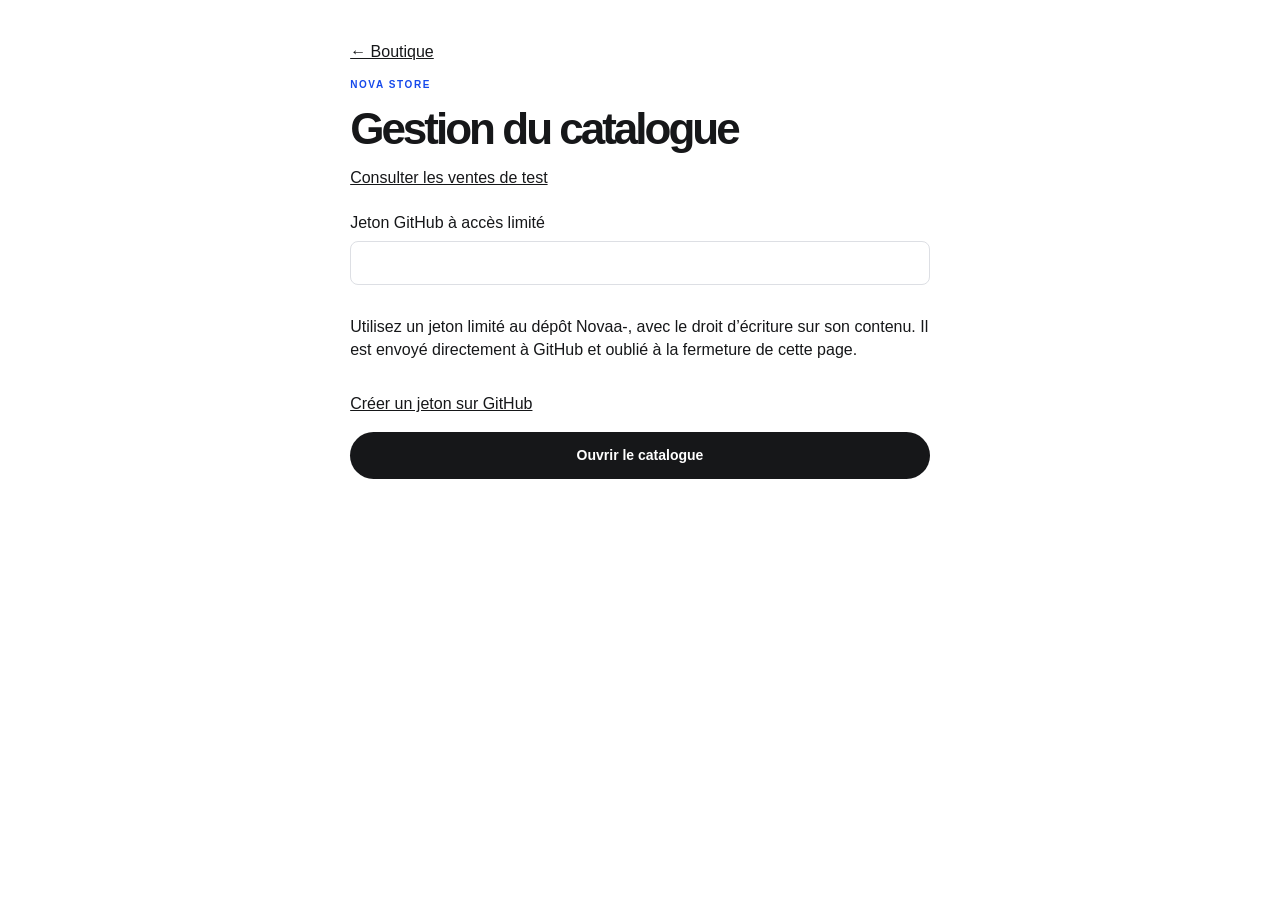
<file: templates/admin.html>
<!doctype html><html lang="fr"><head><meta charset="utf-8"><meta name="viewport" content="width=device-width,initial-scale=1"><meta name="robots" content="noindex"><title>Gestion du catalogue · NOVA STORE</title><link rel="stylesheet" href="/static/studio.css"><script defer src="/static/manage.js"></script></head><body><main class="admin"><a href="/">← Boutique</a><p class="kicker">NOVA STORE</p><h1>Gestion du catalogue</h1><p><a href="/admin/ventes">Consulter les ventes de test</a></p><form id="login"><label>Jeton GitHub à accès limité<input type="password" id="token" required autocomplete="off" autocapitalize="none" spellcheck="false"></label><p>Utilisez un jeton limité au dépôt Novaa-, avec le droit d’écriture sur son contenu. Il est envoyé directement à GitHub et oublié à la fermeture de cette page.</p><a href="https://github.com/settings/personal-access-tokens/new" target="_blank" rel="noopener noreferrer">Créer un jeton sur GitHub</a><button class="primary">Ouvrir le catalogue</button></form><section id="editor" hidden><button id="logout">Se déconnecter</button><label>Produit<select id="pick"></select></label><form id="edit"><label>Nom<input id="name" maxlength="80" required></label><label>Catégorie<input id="category" maxlength="40" required></label><label>Prix en euros<input id="price" type="number" step=".01" min=".01" max="99999" required></label><label>Description<textarea id="description" required maxlength="600"></textarea></label><label>Caractéristiques, une par ligne<textarea id="details" maxlength="2000"></textarea></label><label>Adresse HTTPS de la photo autorisée<input id="image" type="url" placeholder="https://…" pattern="https://.+"></label><label><span><input id="visible" type="checkbox"> Afficher dans la boutique</span></label><button class="primary">Publier la fiche</button></form></section><p id="status" role="status"></p></main></body></html>
</file>
<file: static/studio.css>
:root{--ink:#161719;--muted:#5f636b;--blue:#1649eb;--paper:#f3f4f6;--line:#dddfe4;color:var(--ink);font:16px/1.48 -apple-system,BlinkMacSystemFont,"Helvetica Neue",Arial,sans-serif;scroll-behavior:smooth}
*{box-sizing:border-box}body{margin:0;background:white}button,input,select,textarea{font:inherit;color:inherit}button,a,select{touch-action:manipulation}button,select{cursor:pointer}a{color:inherit;text-decoration:none}button{background:none;border:0}button:disabled{opacity:.45;cursor:default}button:focus-visible,a:focus-visible,input:focus-visible,select:focus-visible,textarea:focus-visible,summary:focus-visible{outline:3px solid var(--blue);outline-offset:3px}[hidden]{display:none!important}
.mast{border-bottom:1px solid var(--line);background:white;position:relative;z-index:2}.bar,main,footer{max-width:1440px;margin:auto;padding-inline:clamp(18px,4.7vw,76px)}.bar{height:78px;display:flex;align-items:center;gap:48px}.brand{display:inline-flex;align-items:center;gap:4px;font-size:23px;letter-spacing:-1.7px;font-weight:850}.brand span{font-weight:400}.brand i{display:inline-block;background:var(--blue);width:19px;height:22px;margin-right:5px;transform:skew(-17deg);clip-path:polygon(0 100%,0 10%,31% 10%,70% 65%,70% 0,100% 0,100% 90%,69% 90%,30% 36%,30% 100%)}nav{display:flex;gap:27px;font-size:14px}nav a:hover,footer a:hover,.back:hover{color:var(--blue)}.plain{font-size:14px;padding:10px 0}.bag{margin-left:auto;display:flex;align-items:center;gap:8px}.bag i{width:15px;height:13px;border:1.5px solid;border-radius:2px;position:relative}.bag i:before{content:'';position:absolute;top:-6px;left:3px;width:5px;height:5px;border:1.3px solid;border-bottom:0;border-radius:4px 4px 0 0}.bag b{background:var(--paper);min-width:23px;border-radius:50%}.menubtn{display:none}
.hero{display:grid;grid-template-columns:1fr 1.12fr;overflow:hidden;border-radius:18px;background:#f3f4f5;margin:26px 0 64px;min-height:410px}.hero-text{padding:clamp(30px,5.6vw,86px);align-self:center}.section-link,.kicker,.caption,small{font-size:12px}.section-link span{margin:0 .45em;color:#96999d}h1,h2,h3,p{margin:0}h1,h2{line-height:1.03;font-weight:560;letter-spacing:-.068em}.hero h1{font-size:clamp(52px,6.6vw,98px);margin:22px 0 15px}.hero h1 em,.detail h1 em,.section-head h2 span{color:var(--blue);font-style:normal}.hero-text p,.lead,.summary p,article>p,details p,details li{color:var(--muted)}.primary{display:inline-flex;align-items:center;justify-content:center;gap:20px;background:var(--ink);color:white;padding:13px 23px;border-radius:30px;font-size:14px;font-weight:570;min-height:46px}.primary:hover{background:var(--blue)}.hero .primary{margin-top:25px}.hero-img,.picture,.detail-img{position:relative;display:block;overflow:hidden;background:#e7e8eb}.hero-img img,.detail-img img,.picture img{height:100%;width:100%;display:block;object-fit:cover;transition:transform .55s}.hero-img:hover img,.picture:hover img{transform:scale(1.035)}.caption{position:absolute;bottom:12px;left:15px;color:#454950;background:#ffffffd9;border-radius:15px;padding:3px 8px;font-size:10px}.section-head,.tools,.inputs,.chips,.card-text,.baghead,.summary>div,footer{display:flex;align-items:center}.section-head{justify-content:space-between}.kicker{color:var(--blue);font-size:10px;font-weight:700;letter-spacing:.16em;text-transform:uppercase;margin:0 0 11px}.section-head h2,h2{font-size:clamp(32px,4vw,55px)}#count{color:var(--muted);font-size:14px}.tools{margin:24px 0;justify-content:space-between;gap:10px;flex-wrap:wrap}.chips,.inputs{gap:6px;flex-wrap:wrap}.chips button,.inputs input,.inputs select,select,input,textarea{border:1px solid var(--line);background:white;border-radius:20px;padding:9px 13px;font-size:14px}.chips [aria-pressed=true]{background:var(--ink);color:white;border-color:var(--ink)}.inputs input{width:145px}.grid{display:grid;grid-template-columns:repeat(3,minmax(0,1fr));gap:36px 20px}.picture{aspect-ratio:1.3;border-radius:13px}.card-text{justify-content:space-between;gap:6px;margin:12px 0 3px}.card-text small{color:var(--muted)}h3{font-size:22px;letter-spacing:-.04em;font-weight:600}.card-text>span{white-space:nowrap;font-size:15px}article>p{font-size:14px}.quick{margin-top:12px;padding:8px 0;font-size:13px;color:var(--blue)}.quick span{margin-left:8px}.back{display:inline-block;margin:22px 0;color:var(--muted);font-size:14px}.detail{display:grid;grid-template-columns:1.15fr 1fr;gap:clamp(20px,5vw,80px);align-items:center}.detail-img{border-radius:18px;aspect-ratio:1.1}.detail h1{font-size:clamp(50px,5.5vw,84px);margin:15px 0}.detail-price{margin:20px 0;font-size:25px}.detail .primary{width:100%;margin-bottom:25px}details{border-top:1px solid var(--line);padding:14px 0}summary{cursor:pointer;font-weight:550}details p,details ul{font-size:14px;margin:10px 0}footer{border-top:1px solid var(--line);margin-top:70px;padding-block:32px;gap:22px;font-size:13px}footer .brand{margin-right:auto}
dialog{color:var(--ink);border:0;padding:25px;max-width:100vw}dialog::backdrop{background:#0d142455}#bag{position:fixed;inset:0 0 0 auto;margin:0;width:min(430px,100%);height:100dvh;max-height:100dvh;overflow:auto}.baghead,.summary>div{justify-content:space-between}.baghead h2{font-size:32px}.circle{border:1px solid var(--line);border-radius:50%;width:42px;height:42px;font-size:22px}.cart-line{display:grid;grid-template-columns:68px 1fr auto;gap:12px;align-items:center;padding:16px 0;border-bottom:1px solid var(--line)}.cart-line img{width:68px;height:68px;object-fit:cover;border-radius:9px}.stepper{display:flex;align-items:center;gap:6px}.stepper button{width:34px;height:34px;border:1px solid var(--line);border-radius:50%}.summary,#lines{margin-top:24px}.summary p{font-size:14px;margin:12px 0}.summary .primary{width:100%}.admin{max-width:700px;padding-block:40px}.admin h1{font-size:44px}.admin form,.admin label{display:grid;gap:6px}.admin form{gap:16px;margin:22px 0}.admin input,.admin textarea,.admin select{font-size:16px;border-radius:8px;width:100%}.admin input[type=checkbox]{width:auto}.admin p{margin:14px 0}.admin a{text-decoration:underline}
@media(max-width:720px){.bar{height:60px;gap:12px;justify-content:space-between}.bar .brand{position:absolute;left:50%;transform:translateX(-50%);font-size:21px}.menubtn{display:block}.menubtn span{display:none}nav{display:none;position:absolute;top:60px;left:0;right:0;background:white;border-bottom:1px solid var(--line);padding:16px 20px}nav.open{display:flex}.bag{margin:0}.hero{grid-template-columns:1fr;margin:14px 0 40px}.hero-text{padding:25px 25px 24px}.hero h1{font-size:clamp(54px,12vw,74px);margin:14px 0 10px}.hero-text p{font-size:14px}.hero-img{height:clamp(215px,56vw,315px)}.hero-img img{object-fit:contain;background:#d6d8db}.hero .primary{margin-top:15px}.tools{margin:16px 0}.chips{flex-wrap:nowrap;overflow-x:auto;max-width:100%}.chips button{padding:9px 11px}.inputs{width:100%}.inputs input{flex:1;min-width:0}.inputs select,.inputs input{font-size:16px}.grid{grid-template-columns:repeat(2,minmax(0,1fr));gap:25px 12px}.picture{aspect-ratio:1}.card-text{align-items:flex-start;flex-wrap:wrap}.card-text h3{font-size:19px}.card-text>span{font-size:13px}.caption{left:7px;bottom:7px;font-size:9px}.detail{grid-template-columns:1fr}.detail-img{aspect-ratio:1.3}.detail-info{padding:0 4px}.detail h1{font-size:48px}.quick{min-height:44px}footer{flex-wrap:wrap;gap:14px}footer .brand{width:100%}}
@media(prefers-reduced-motion:reduce){*{scroll-behavior:auto!important;transition:none!important}}
</file>
